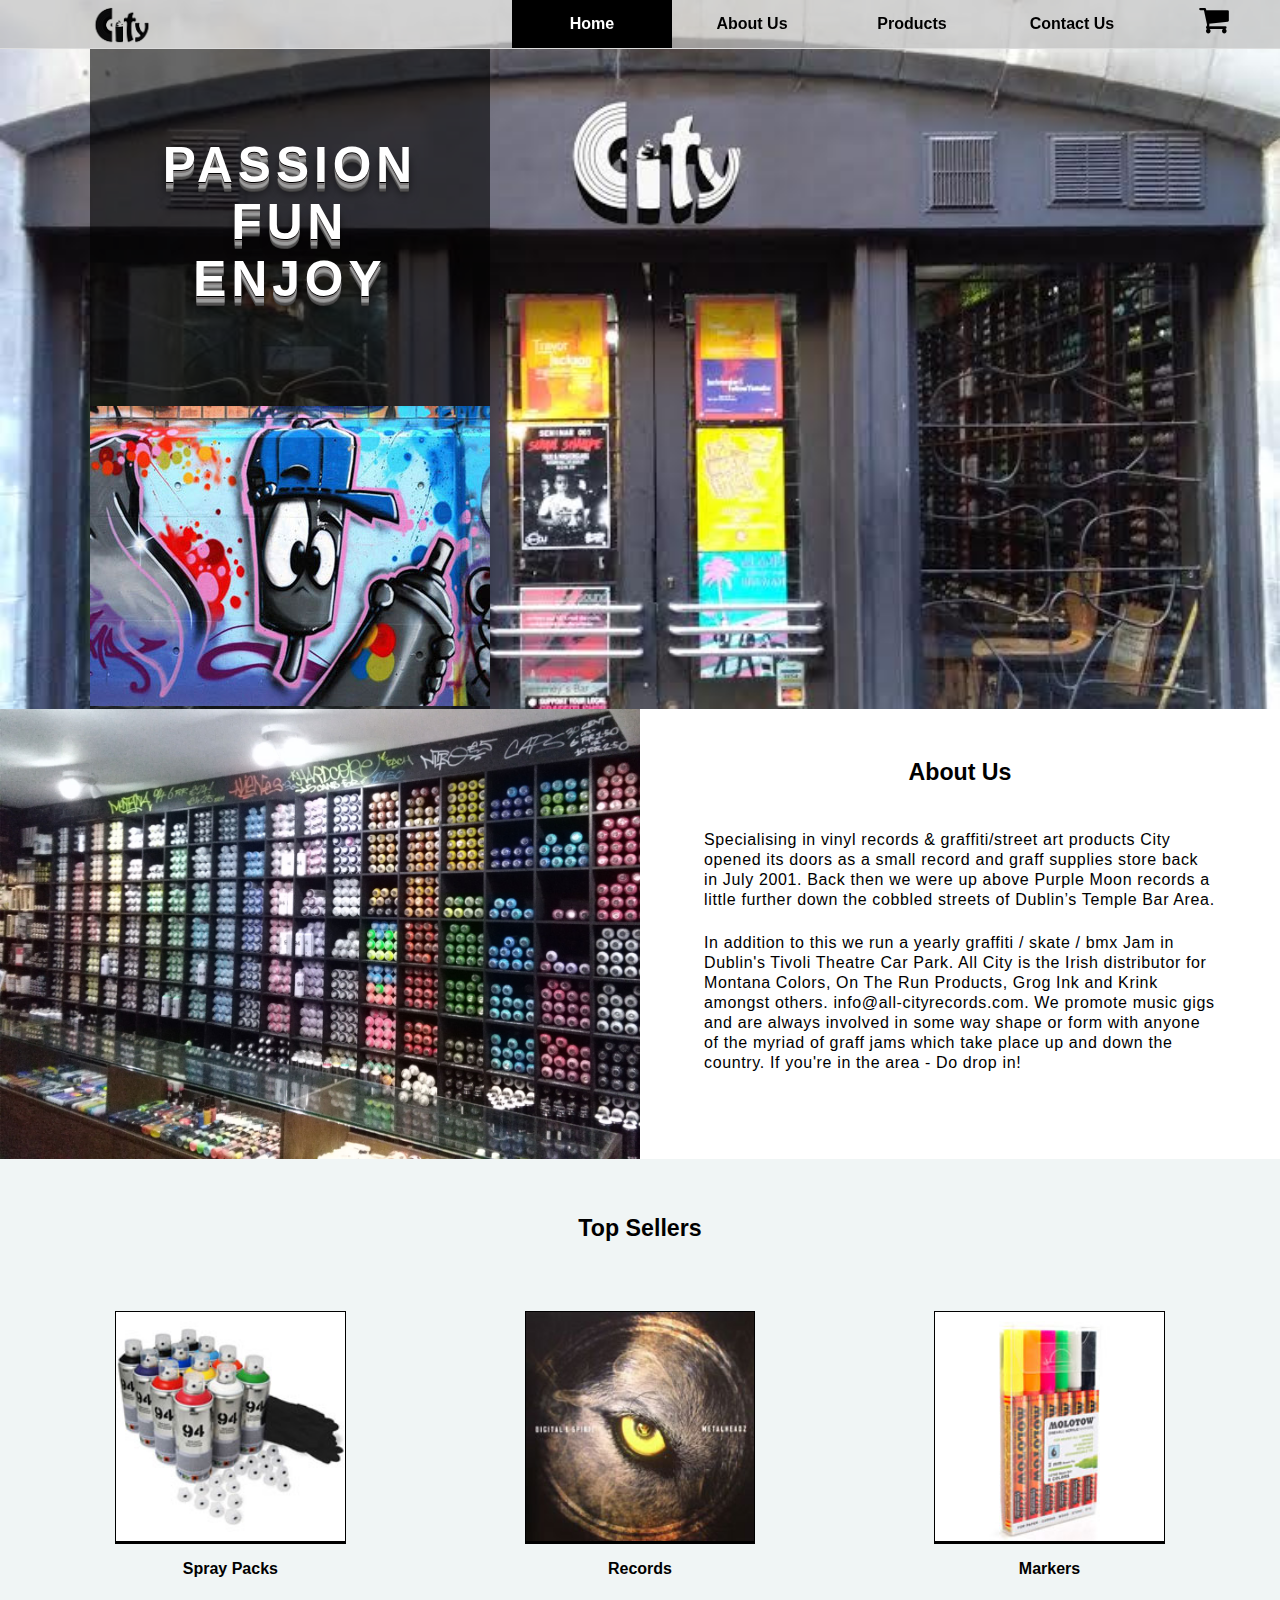
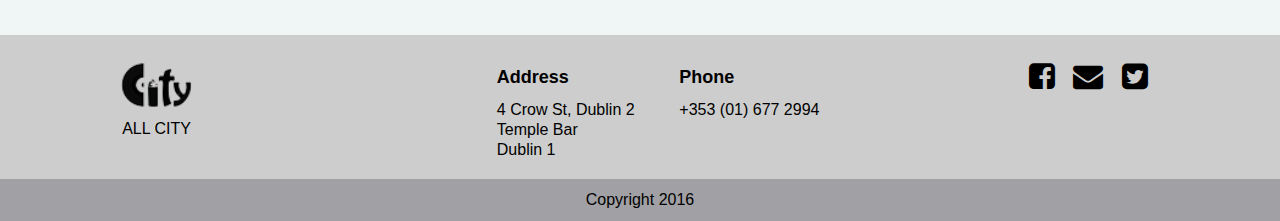
<file: index.html>
<!DOCTYPE html>
  <head>
     <title>All City</title>
         <meta charset="UTF-8">
         <meta name="description" content=" All City Shop-Sprays,Records,Music,Vynils,Markers located in Dublin Temple Bar.Best prices for everyone.">
         <meta name="keywords" content="All City, Grafitti,Art,Music,Records,Vynil,Spraypaint packs,Street Competition images, Grafitti Competition,Music giggs, Music Festival,Sale,Summer art, Dublin Grafitti Shop">
         <meta name="author" content="Peter Striz">              
         <link rel="stylesheet" href="css/reset.css" type="text/css" >
         <link rel="stylesheet" href="css/master.css" type="text/css" >
         <link rel="stylesheet" href="https://maxcdn.bootstrapcdn.com/font-awesome/4.5.0/css/font-awesome.min.css">
  </head>
  <!---  body   -->
   
  <body>
    <div id="main">
      <!--  homepage, logo, navbar, shoppingcart -->
      <div class="homePage left mobile">
             <div class="fixed navmenu left">
                <div class="logo left">
                      <a href="index.html"><img src="css/images/logo.png" alt="logo" /></a>
                </div>          
                <nav class="right">
                    <div class="hamburger">
                      <div class="line"></div>
                      <div class="line"></div>
                      <div class="line"></div>
                </div>

                  <ul class="menu">
                     <li class="active"><a href="index.html">Home</a></li>
                     <li><a href="index.html#about">About Us</a></li>
                     <li><a href="products.html">Products</a></li>
                     <li><a href="contactus.html">Contact Us</a></li>
                 </ul>
               </nav>
                       <div class="cart-container">    
                           <div id="cart">                        
                             <i class="fa fa-shopping-cart fa-2x openCloseCart cartMobile shopCart" aria-hidden="true"></i>
                             <button id="emptyCart" class="empty">Empty Cart</button>
                            </div>                        
                           <div class="productCount"><span id="itemCount"></span></div>
                        </div>
             </div> 
    
   <div id="shoppingCart">
        <div id="cartItemsContainer">
          <h2>Items in your cart</h2>
          <i class="fa fa-times-circle-o fa-3x openCloseCart" aria-hidden="true"></i>
          <div id="cartItems"></div>
          <span id="cartTotal"></span>
        </div>
      </div>   
     <!-- styling headings  -->
        <div class="headImg left">
             <div class="headings left">
             <h1>PASSION<br>
                   FUN<br>
                   ENJOY</h1>
             </div>
             <div class="slideImg left mobileslide">                 
              <div class="slideshow">
                <ul>
                  <li><img src="css/images/grafiti1.jpg" alt="images"/></li>
                  <li><img src="css/images/grafiti2.jpg" alt="images"/></li>
                  <li><img src="css/images/grafiti3.jpg" alt="images"/></li>
                  <li><img src="css/images/grafiti4.jpg" alt="images"/></li>
                </ul>
              </div>  
            </div>
        </div> 
      </div>
      <!--- About Us -->
      <div class="aboutUS left clear" id="about">
             <div class="imgAbout left mobileimg1A">
             </div>
              <div class="textAbout2 right textMobile">
                <h2 class="heading2">About Us</h2>
                <p class="txtaboutus">Specialising in vinyl records & graffiti/street art products City opened its doors as a small record and graff supplies store back in July 2001. Back then we were up above Purple Moon records a little further down the cobbled streets of Dublin’s Temple Bar Area.</p>
                <p class="txtaboutus textMediaAbout">In addition to this we run a yearly graffiti / skate / bmx Jam in Dublin's Tivoli Theatre Car Park.
                 All City is the Irish distributor for Montana Colors, On The Run Products, Grog Ink and Krink amongst others.  info@all-cityrecords.com. 
                 We promote music gigs and are always involved in some way shape or form with anyone of the myriad of graff jams which take place up and down the country. If you're in the area - Do drop in! </p>
               </div>
               <div class="backgroundImage599" ></div>
       </div>
      
      <!---   Top Sellers -->
    <div class="topSeller left">
        <h2>Top Sellers</h2>
        <div class="images left">
           <figure> 
            <div class="hoverProduct">
              <a href="products.html#tab-2"><img src="css/images/SprayPacks.jpg" alt="Spray Packs" /></a></div>
              <figcaption><a href="products.html"><h3>Spray Packs</h3></a></figcaption>
           </figure>
           <figure> 
            <div class="hoverProduct">
              <a href="products.html#tab-3"><img src="css/images/record.jpg" alt="Vinyl" /></a>
            </div>
             <figcaption><a href="products.html"> <h3>Records</h3></a></figcaption>
          </figure>
          <figure> 
            <div class="hoverProduct">
              <a href="products.html#tab-4"><img src="css/images/markers.jpg" alt="Markers" /></a>
            </div>
              <figcaption><a href="products.html"><h3>Markers</h3></a></figcaption>
          </figure>
        </div> 
    </div>
 <!--- Footer  -->
      <footer>
         <div class="logoFooter left mobileLogo">
              <img src="css/images/logo.png" alt="logo" />
              <p><strong>ALL CITY</strong></p></div>
              <div class="contactDetail left"> 
              <div class="adres left"> <h3>Address</h3> 
              <p> 4 Crow St, Dublin 2<br> Temple Bar<br> Dublin 1</p>
              <div class="clear"></div></div>
              <div class="phone left"> 
              <h3>Phone</h3> 
              <p>+353 (01) 677 2994</p> </div>
             </div>
         <div class="icon right mobicon">
              <a href="index.html"><i class="fa fa-facebook-square"></i></a>
              <a href="index.html"><i class="fa fa-envelope"></i></a>
              <a href="index.html"><i class="fa fa-twitter-square"></i></a>
         </div>
             <p class="copyright left">Copyright 2016</p>
     </footer>
  </div>

    <script src="scripts/jquery-2.2.2.js"></script>
    <script src="scripts/myscripts.js"></script>
   </body>
</html>
</file>
<file: css/master.css>
body{
  font-family: Arial, Helvetica, sans-serif;
  background-color: #fff;
  width: 100%;
  color: #000;
}
h1, h2, h3, p {
  padding: 7px;
}
p{
  line-height: 1.25em;
}
h1{
  font-weight: 800;
}
h2{
  font-weight: 700;
}
* {
  margin: 0;
  padding: 0;
}
img{
  width:100%;
}
.left{
  float: left;  
}
.right{
  float: right;
}
a{
  color: #000;
  font-weight: 600;
  text-decoration: none;
}
.clear { 
  clear:both;
}
/************** styling website ****************/
#main{
  width: 100%;
  margin: 0 auto;
  padding: 0;
  max-width: 1280px;
}
.homePage{
  background-image: url(images/logoshop.jpeg);
  background-position:center 0%;
  display: block;
  width: 100%;
  margin: 0;
  background-attachment: fixed;
  background-repeat: no-repeat;
  background-size: cover;
}
.productPage {
  width: 100%;
  margin: 0;
  padding: 0;
  display: block;
}
.contactPage{
  background-image: url(images/contactImage.jpg);
  width: 100%;
  height: 480px;
  margin: 0;
  overflow: hidden;
  background-repeat: no-repeat;
  background-size: cover;
  background-position: center;
  display: block;
}
/********* map   *******/

.map {
  width: 100%;
  margin: 0 auto;
}
#cityMap{
  width: 100%;
  height: 380px;
}
#map_canvas{
    height:300px;
    width:100%;
}
.scrollof{
    pointer-events: none;
}

/*********  contact form   *******/
.contactForm {
  width: 100%;
  margin: 0 auto;
  height: 380px;
}
.contactForm  .lefttalk h3{ 
width:220px;
margin: 0 auto;
font-weight: 700;
font-style: normal;
font-size: 26px;
line-height: 1.1;
letter-spacing: 0px;
padding-bottom: 10px;
text-align:center;
}
.contactForm  .lefttalk h4{
 width:250px;
 margin: 0 auto;
 font-weight: bold;
 font-style: normal;
 padding-top: 20px;
 text-align:center;
}
.contact{
width:250px;
margin: 0 auto;
text-align: center;
  }

.lefttalk{
  width: 45%;
  height: 340px;
  float: left;
  margin-top: 2%;
  margin-bottom: 1%;
  background: ;
  margin-left: 5%;
}
.rightform{
  width: 45%;
  height: 340px;
  float: right;
  margin-top: 2%;
  margin-bottom: 1%;
  margin-right: 5%;
  background: #f0f5f5;
}

.marginTop{
  margin-top: 4%;
}
.feedback-input {
  width:75%;
  color: #000;
  font-weight:500;
  font-size: 18px;
  border-radius: 5px;
  line-height: 22px;
  border: 0;
  transition: all 0.6s;
  padding: 10px;
  margin-bottom: 15px;
  margin-left: 12%;
  box-sizing: border-box;
  outline:0;
}

.feedback-input:focus { border:2px solid #CC4949; }

textarea {
  height: 110px;
  line-height: 150%;
  resize: horizontal;
  outline:0;
  border:0;
}

[type="submit"] {
  font-family: 'Montserrat', Arial, Helvetica, sans-serif;
  width: 75%;
  background: #D2DEE2;
  border-radius:7px;
  border:0;
  cursor:pointer;
  color: #000;
  font-size:24px;
  padding-top:10px;
  padding-bottom:10px;
  transition: all 0.5s;
  margin-left:12%;
  font-weight:700;
}
[type="submit"]:hover { 
  background:#72D3F3; 
  color: #000;
  transition: all 0.5s;

}

/************** Navbar styling **************/
.navmenu{
  width: 100%;
  height: 48px;
  background-color: rgba(191, 191, 191, 0.6);
  font-family: "Montserrat", sans-serif; 
  border-bottom: 1px solid gainsboro;
  position: relative;
}
.fixed{
  position: fixed;
  top: 0;
  left: 0;
  width: 100%;
  z-index: 9999;
  border-bottom: 1px solid gainsboro;
  -webkit-transition: all 0.8s;
  transition: all 0.8s;
  background-color: rgba(191, 191, 191, 0.7);
  opacity: 1;
 }
.placenavbar{
  width: 100%;
  height: auto;
  margin: 0;
  padding: 0;
}

.navbar-inner{
  width: 100%;
  margin:0 auto;
  
}

.logo{
  margin-left: 7%;
  margin-top: 0.5%;
  width: 5%;
  
}
nav{
  width: 50%;
  height: 40px;
  margin-right:10%;
  position:relative;
  }

nav ul{
 margin: 0;
 padding:0;
   }
nav ul li{
  list-style-type: none;
  text-align: center;
  width: 25%;
  float: left;
  }
nav ul li a{
 text-decoration: none;
  line-height: 48px;
  display: block;
  
 }
 nav ul li a:hover{
  background-color: #000;
  -webkit-transition: .5s ease-in-out;
  transition: .5s ease-in-out;
  color:#fff;
}
nav ul li.active a{
  background-color: #000;
  z-index: 9999;
  color:white;
  transition: all 0.7s;
}
#cart{
  position: relative;
}
.shopCart{
  position: absolute;
  top: 4px;
  right: 4%;
}


/************ Shopping cart counting, btns ***************/


button.empty{
  position: absolute;
  right: 1%;
  top: 34px;
  line-height: 1em;
  padding: 2px;
  width: 7%;
  height: 3em;
  background: rgba(231,231,231, 0.8);
    cursor: pointer;
    border-radius:5px;
    display: none;
    font-weight: bold;
    font-family: 'Montserrat', Arial, Helvetica, sans-serif;
}
button.empty:hover{
  background-color:rgba(186,186,186, 1);
  color: #000;
}
#cart-container {
  float: right;
  width: 210px;
  position: relative;
}

#itemCount {
  position: absolute;
  display: none;
  top: 10px;
  right: 3%;
  width: 20px;
  height: 20px;
  border-radius: 50%;
  background: red;
  color: white;
  text-align: center;
}

i:hover {
  cursor: pointer;
}
#shoppingCart {
  top: 0;
  left: 0;
  height: 100%;
  width: 100%;
  display: none;
  position: absolute;
  z-index: 9999;
  background: rgba(0, 0, 0, 0.6);
}

#cartItemsContainer {
  position: relative;
  width: 600px;
  left: 50%;
  top: 150px;
  margin-left: -300px;
  padding: 40px;
  box-shadow: 0 0 10px black;
  background: #e9e9e9;
  overflow: auto;
}

#cartItemsContainer i {
  position: absolute;
  top: 20px;
  right: 20px;
}

#cartItemsContainer .itemDetails {
  overflow: auto;
  width: 100%;
  margin-bottom: 40px;
}

#cartItemsContainer .productImage{
  float: left;
  width: 200px;
  padding: 0 40px;
}

#cartItemsContainer  .itemText {
  float: right;
  width: 260px;
  padding: 15% 5% 5% 0;
  font-weight:600;
}
 .itemText {
    font-weight: 700; 
 }

#cartItemsContainer .itemText .price-container {
  margin-top: 0;
}

.removeItem {
  margin-left: 40px;
}
/****************  button MORE INFO    **********/

.infoImage{
  width: 300px;
    height: 300px;
    margin: 3% 0% 4% 10%;
}
.infoBox{
   background:rgb(231, 227, 227);
    width: 951px;
    height: initial;
    padding: 0;
    display: none;
    z-index: 999;
    float: left;
    overflow: hidden;
    border-radius: 3px;
    border: 3px solid #cfcfcf;
	position: fixed;
    left: 13.1%;
    top:0;
    margin-top: 14%;
}

.product-modal{
   width: 44%;
    margin-top: 7%;
    margin-right: 3%;
}

.closeButton {
    float:right;
    display:inline-block;
    padding: 2px 5px;
    background: #ccc;
    cursor: pointer;
    font-size: 20px;
    margin-top: 3%;
    margin-right: 3%;
    display: block;
    transition: all 0.5s;
    border-radius: 50%;
    font-weight: 900;
}

.closeButton:hover {
        float:right;
        display:inline-block;
        padding:2px 5px;
        background:#999999;
        color:#fff;
        transition: all 0.5s;
}



button.btnStyle{
  background: rgb(36, 66, 100);
  display: block; 
  width: 100%;
  color: #fff; 
  text-decoration: none;
  -moz-border-radius: 6px; 
  -webkit-border-radius: 6px;
  -moz-box-shadow: 0 1px 3px rgba(0,0,0,0.6);
  -webkit-box-shadow: 0 1px 3px rgba(0,0,0,0.6);
  text-shadow: 0 -1px 1px rgba(0,0,0,0.25);
  border-bottom: 1px solid rgba(0,0,0,0.25);
  position: relative;
  cursor: pointer;
  font-size: .9em; 
   margin: 5% 0 1% 0; 
   transition: all 0.5s;
  }

button.btnStyle:hover{
background: rgba(36, 66, 100, 0.4);
color:black;
transition: all 0.5s;
}


button.btnAdd{
  float: left;
 margin-top: -12%;
 margin-left: 48%; 
  background:  #e62727; 
  display: block; 
  padding: 5px 10px 6px; 
  color: #fff; 
  text-decoration: none;
  -moz-border-radius: 6px; 
  -webkit-border-radius: 6px;
  -moz-box-shadow: 0 1px 3px rgba(0,0,0,0.6);
  -webkit-box-shadow: 0 1px 3px rgba(0,0,0,0.6);
  text-shadow: 0 -1px 1px rgba(0,0,0,0.25);
  border-bottom: 1px solid rgba(0,0,0,0.25);
  position: relative;
  cursor: pointer;
  font-size: .9em; 
  transition: all 0.5s;
  }
button.btnAdd:hover{ 
    background-color: #ad1f1f;
    transition: all 0.5s;
     }


.infoBlockAddCartBtn{
  margin: 0 0 0 7%; 
  background:  #e62727; 
  display: block; 
  padding: 5px 10px 6px; 
  color: #fff; 
  text-decoration: none;
  -moz-border-radius: 6px; 
  -webkit-border-radius: 6px;
  -moz-box-shadow: 0 1px 3px rgba(0,0,0,0.6);
  -webkit-box-shadow: 0 1px 3px rgba(0,0,0,0.6);
  text-shadow: 0 -1px 1px rgba(0,0,0,0.25);
  border-bottom: 1px solid rgba(0,0,0,0.25);
  position: relative;
  cursor: pointer;
  font-size: .9em; 
  transition: all 0.5s;
  }
button.infoBlockAddCartBtn:hover{ 
    background-color: #ad1f1f;
    transition: all 0.5s;
     }


 /**********  headings,slideshow   ************/
.headImg{
  width: 31.3%;
  background-color: rgba(1, 1, 1, 0.6);
  margin-left: 7%;
  height: 660px;
  position: relative;
}
.headings{
  color: #fff;
  text-align: center;
  width: 100%;
  }
.headings h1{
  margin:10%;
  padding-top: 12%;
  font-size: 3.1em;
  letter-spacing: 5px;
  line-height: 1.15em;
  text-shadow: 
      0 1px 0 black, 
      0 3px 0 #7A7676, 
      0 6px 0 #9B9B9B, 
      0 7px 0 #7C7C7C,
      0 8px 0 #515050,
      0 9px 0 #515050,
      0 10px 0 #3D3C3C,
      0 11px 10px rgba(0, 0, 0, 0.6);
  }

 /**********  slideshow   ************/
.slideImg{
  width: 100%;
  height: 315px;
  margin-top: -3%;
  position:absolute;
  left:0;
 bottom:0;
 }
 .slideshow {
  width: 100%;
  height: 315px;
  overflow: hidden;
  display: block;
  margin-top:3%;
}
.slideshow ul {
  width: 1000%;
  padding: 0;
  margin: 0;
  list-style: none;
}
.slideshow li {
  float: left;
}
 /**********  About US  ************/


.aboutUS{
  width: 100%;  
  display: block;
  height:;
  }
.imgAbout{
 width: 50%;
 background-image: url(images/about2.jpg);
 background-repeat: no-repeat;
 background-size: cover;
 height: 450px;
 margin: 0;
 display: block;
}
.textAbout2{
  width: 50%;
  display: block;
}
.heading2{
  text-align: center;
  margin-top: 7%;
  font-size: 1.45em;
  font-weight: 900;
  font-family: Arial, Helvetica, sans-serif;
  margin-bottom: 5%;
}

.txtaboutus{
  margin-top: 2.5%;
  font-size: 1em;
  text-align: left;
  padding-left: 10%;
  padding-right: 10%;
  padding-bottom: 0;
  letter-spacing: 0.04em;
  font-family: Arial, Helvetica, sans-serif;
  line-height: 1.25em;
  font-weight: 500;
}
/**********  top Seller  ************/
.topSeller{
  width: 100%;
  margin: 0 auto;
  display: block;
  background-color: #f0f5f5;
}
.topSeller h2{
  margin: 4% 0 5% 0;
  text-align: center;
  font-size: 1.45em;
  font-weight: 900;
  font-family: Arial, Helvetica, sans-serif;
}
.images{
  width: 100%;
  text-align: center;
  margin-bottom: 4%;
}
figure{
  width: 18%;
  float: left;
  text-align: center;
  margin-left: 9%;
  margin-right: 5%;
}
figcaption{
  padding-top:10px;
  margin:0;
}
.hoverProduct{
  margin: 0;
  padding: 0;
  background: #fff;
  overflow: hidden;
  display:block;
  border: solid #000;
  border-width: 1px 1px 0 1px;
}
.hoverProduct a {
  position: relative ;
  float: left;
  margin: 0 ;
  padding: 0;
  height: auto;
  background: #000;
  width:100%;
}
.images .hoverProduct img {
  opacity: 1;
  -webkit-transition: .4s ease-in-out;
  transition: .4s ease-in-out;
  margin:0;
}
.images .hoverProduct a:hover img {
  opacity: .6;
}
/**********  footer   ************/
footer{
  clear: both;
  width: 100%;
  background-color: rgba(89, 89, 89, 0.3);
  height: 160px;
}
 footer h3{
   font-weight: 600;
   font-family: 'Montserrat', Arial, sans-serif;
   font-size: 1.125em
 }
.logoFooter{
  margin-left: 9%;
  margin-top: 2%;
 }
.contactDetail{
  width: 60%;
  margin-top: 2%;
  margin-bottom: 1%;
 }
.adres{
  margin-left: 38%
}
.phone{
  margin-left: 4%;
}
.icon{
  margin-top: 2%;
    width: 20%;
    font-size: 30px;
}
.icon a {
  width:10%;
  padding: 5px;
}
.copyright{
 text-align: center;
  width: 100%;
  padding-bottom: 11px;
  padding-top: 11px;
  background-color: #A1A0A4;
  padding-right: 0;
  padding-left: 0;
  margin:0;
}

/* ===========================
      Media Queries
============================== */


/* Tablet 960px
============================== */

@media screen and (max-width: 960px) {
  body{
    width: 100%;
  }
  nav{
    width: 65%;
  }
  .logo{
    width:6%;
    margin-top: 1%;
   }
  .navigation{
    margin-left: 23%;
   }
   button.empty{
    width:11%;
   }
   .productCount{
    top: 0;
    right: 2.5%;
    position: absolute;
   }
   
   .headings h1{
    font-size: 2.7em;
    margin-top: 1%;
    line-height: 1.6em;
  }
  .classContainer {
    max-width:75%;
  }
  .infoBox{
   width: 95%;
    margin: 15% 0 0 -10.8%;
  }
  .img2{
  height: 125vh;
  }
  .adres{
         margin-left: 20%;
  }
  .phone{
  float:left;
  margin-left: 5%;
  }
  .contactDetail{
  width: 58%; 
 }
footer{
  height: 135px ;
}
 .content960{
   width: 50%; 
 }
} 


/* Mobile Landscape 768px
============================== */
@media screen and (max-width: 768px){
body{
   width:100%;
 }

.logo{
    width:7%;
    margin-top:1%;
   }
.productCount{
    top: 0;
    right: 2%;
    }
.infoBox{
   width: 95%;
   margin: 25% -6% 0px -11%;
  }
.infoImage{
    width:200px;
    height:200px;
    margin-left: 5%;
    margin-top:7%;
  }
 .textBox{
    padding-bottom: 5%;
  }
.headImg{
     margin-bottom:0.1%;
     width:40%;
     }
.headings h1{
    font-size: 2.2em;
    margin-top: 14%;
    line-height: 1.6em;
  }
.imgAbout{
    height:250px;
    background-size: cover;
  }
.textMediaAbout{
    display: none;
  }
.adres{
   margin-left: 10%;
  }
.phone{
  margin-left: 6%;
  }
.contactDetail{
  width: 53%;
  margin-left:0;
 }
 .mobicon{
  margin: 2% 3% 0 0;
 }
 
 .product-modal {
	display:block; 
	width: 350px; 
	margin:6% 5% 0 5%;
 }
 
 footer{
  height:135px;
 }
}
/* Mobile Portrait 599px
============================== */
@media screen and (max-width: 599px) {
 
body{
    width: 100%;
  }
  .logo {
    margin:0;
    position: absolute;
    top: 0;
    left: 45%;
    width: auto;
    display: block;
  }
  .cartMobile{
     float:right;
     width: 11%;
  }
  button.empty{
    float:right;
   margin:0;
    width: 17%;
  }
  .productCount{
    top: 0;
    right: 7.5%;
    }
    .classContainer {
    max-width:52%;
  }
#cartItemsContainer .itemText{
    padding:0;
  }
  .infoBox{
   width: 95%;
   margin: 10% 0 0 -11%;
  }
   .infoImage{
    width:300px;
    height:300px;
    margin-left: 20%;
    margin-top:7%;
  }
  .product-modal {
	display: block;
    width: 88%;
    margin: 0% 5% 4% 5%;
 }
.mobile{
  min-height: 500px;
  width: 100%;
  height: 10vh;
  background-image: url(images/logoshop.jpeg);
  background-repeat: no-repeat;
  background-size: cover;
  background-position:center;
  display: block;
  background-attachment:inherit;
}
.headImg{
  height: 220px;
  margin: 21%  25%;
  width: 50%;
  background-color: rgba(1, 1, 1, 0.8);
  
} 
.headings h1{
    font-size: 1.8em;
    margin-top: 4%;
    line-height: 1.6em;
  } 
.textMobile{
  width: 80%;
  padding-bottom: 4%;
   background: #f0f5f5;
   opacity: 0.85;
   margin-top: 10%;
   margin-right:10%;

}
  .backgroundImage599{
	width: 100%;
	background-image: url(images/about2.jpg);
    background-repeat: no-repeat;
	background-size: cover;
    height: 310px;
	margin: 0;
    float: ;
  }

  .mobileimg1A{
    display:none;
  }

  .mobileslide{
    display: none;
  }

.images{
  width:100%;
}
figure{
  width:initial;
  margin: auto 35%;
  margin-bottom: 6%;
}
.mobileLogo{
  width:auto ;
  float:left;
  margin-left: 6%;
  margin-right: 6%;
}
.contactDetail{
 width: 50%;
 margin:0;
 }
.mobicon{
  width:24%;
  margin-right: 0;
  float: left;
}
footer{
  font-size: 0.8em;
  margin:0;
  height:130px;
}
.phone {
    float: left;
    margin-left: -5%;
}
.adres{
  margin-left:1%;
  float:left;
  width: auto;
  padding-right: 10%;
}

 /*****   Hamburger Menu 599px  *****/
  .hamburger{
    cursor:pointer;
    padding:12px;
    display: block;
    width:20%;
  }
  .line{
    border-bottom: 4px solid #000;
    width:35px;
    margin-bottom: 6px;
  }
  .line:last-child{
    margin-bottom: 0;
}
  nav{
  margin:0;
  position: absolute;
  width:45%;
}
  nav ul li{
    width: 100%;
    border-bottom: 1px solid gainsboro;
  }
  .menu {
  height: 0;
  overflow: hidden;
  transition: height 0.3s;
  background-color: rgba(191, 191, 191, 0.7);
  }
.open{
   height: 196px;
   z-index: 999;
   position:fixed;
 }

}
</file>
